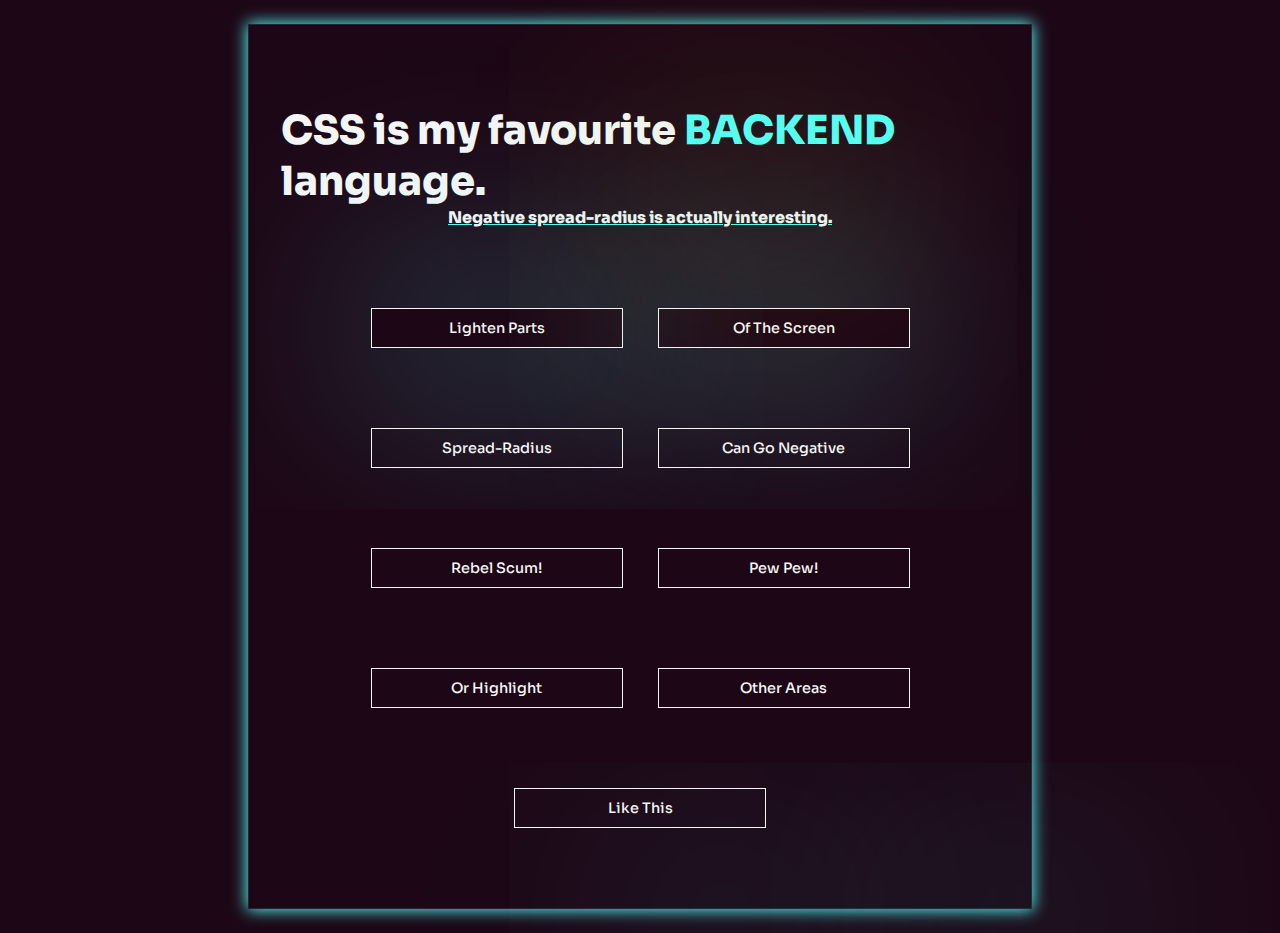
<file: box-shadow-fun/index.html>
<!DOCTYPE html>
<html lang="en">
<head>
    <meta charset="UTF-8">
    <meta name="viewport" content="width=device-width, initial-scale=1.0">
    <title>Document</title>
    <link rel="stylesheet" href="./styles.css">
</head>
<body>
    
    <div class="container">
        <h1>CSS is my favourite <span>backend</span> language.</h1>
        <h3>Negative spread-radius is actually interesting.</h3>
        <div class="row">
            <a class="btn bordered rounded highlight">lighten parts</a>
            <a class="btn bordered highlight">of the screen</a>
        </div>
        
        <div class="row">
            <a class="btn bordered minus">spread-radius</a>
            <a class="btn bordered rounded minus">can go negative</a>
        </div>
    
        <div class="row">
            <a class="btn bordered rounded hide-right">Rebel scum!</a>
            <a class="btn bordered hide-right">Pew pew!</a>
        </div>

        <div class="row">
            <a class="btn bordered offset">or highlight</a>
            <a class="btn bordered rounded offset">other areas</a>
        </div>

        <div class="row">
            <a class="btn bordered offset-to-top">like this</a>
        </div>

    </div>

</body>
</html>
</file>
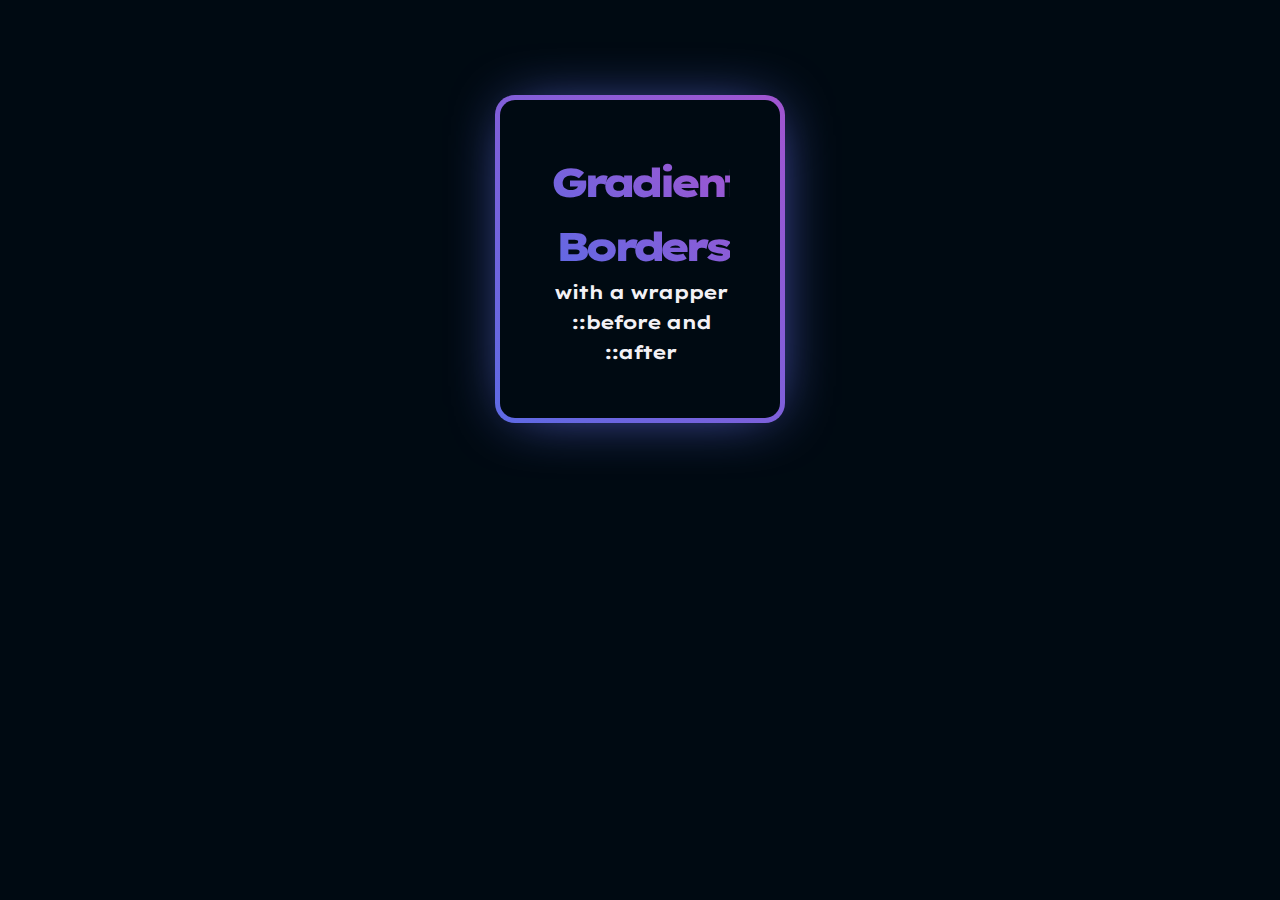
<file: gradient-borders/index.html>
<!DOCTYPE html>
<html lang="en">
<head>
    <meta charset="UTF-8">
    <meta name="viewport" content="width=device-width, initial-scale=1.0">
    <title>Document</title>
    <link rel="stylesheet" href="styles.css">
</head>
<body>
    
    <div class="wrapper">

        <div class="content">
            <h1 class="gradient-text">Gradient Borders</h1>
            <h3>with a wrapper ::before and ::after</h3>
        </div>
        
    </div>
    
</body>
</html>
</file>
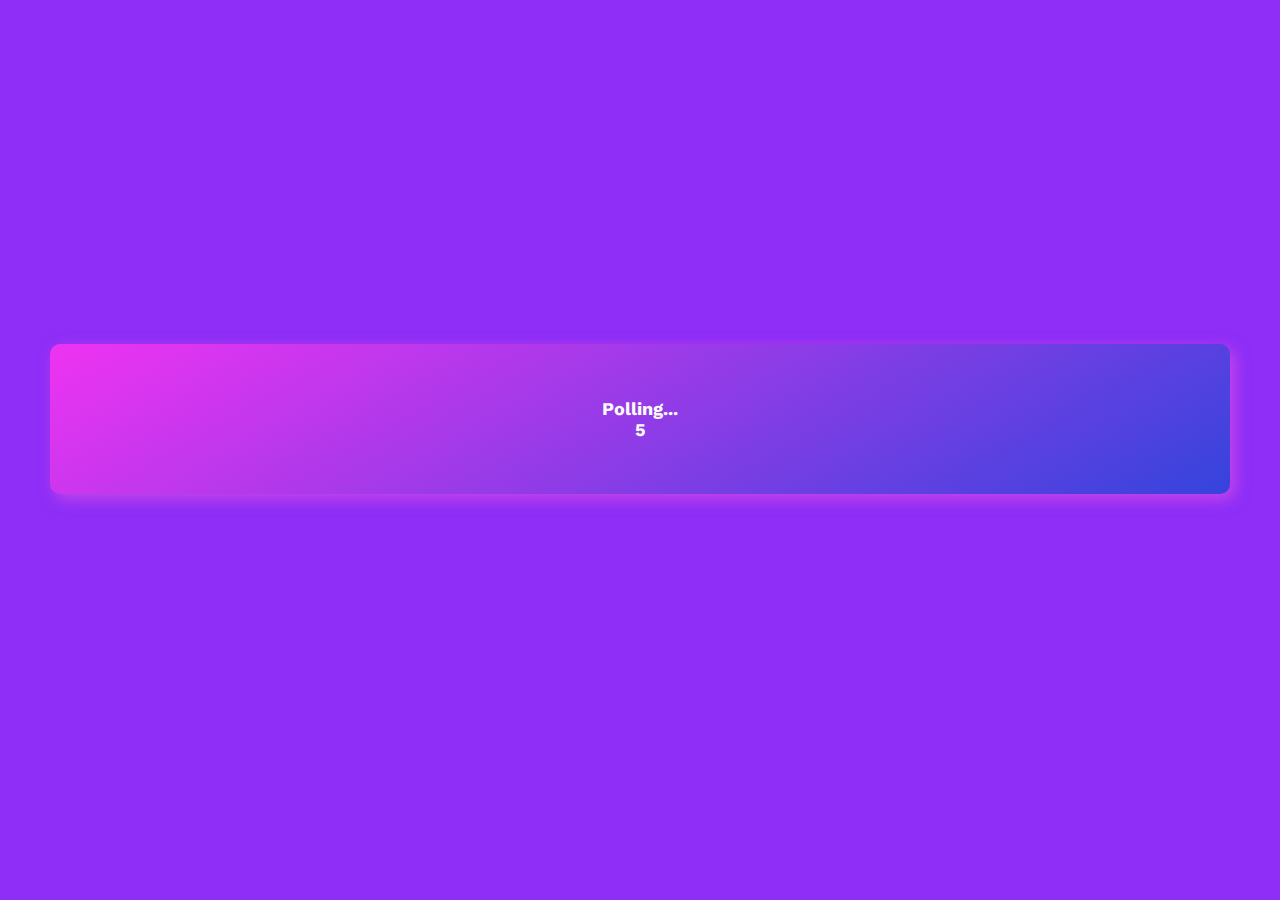
<file: polling-animation/index.html>
<!DOCTYPE html>
<html lang="en">
<head>
    <meta charset="UTF-8">
    <meta name="viewport" content="width=device-width, initial-scale=1.0">
    <meta http-equiv="X-UA-Compatible" content="ie=edge">
    <meta name="Projects" content="Project">
    <meta name="theme-color" content="#151515">
    <title>some practice</title>
    <link rel="stylesheet" href="./styles.css">
</head>

<body>
    <!-- MAIN -->
    <main>
        
        <section class="content hero gradient-3">
            <div id="loadingBarContainer">
                
                <div id="loadingBarInfo">
                    <h2>Polling...</h2>
                    <h2 id="loadingBarText"></h2>
                </div>
                
                <div id="loadingBar"></div>
            </div>
            
        </section>
        
    </main>
    
    <script src="./main.js"></script>
</body>
</html>
</file>
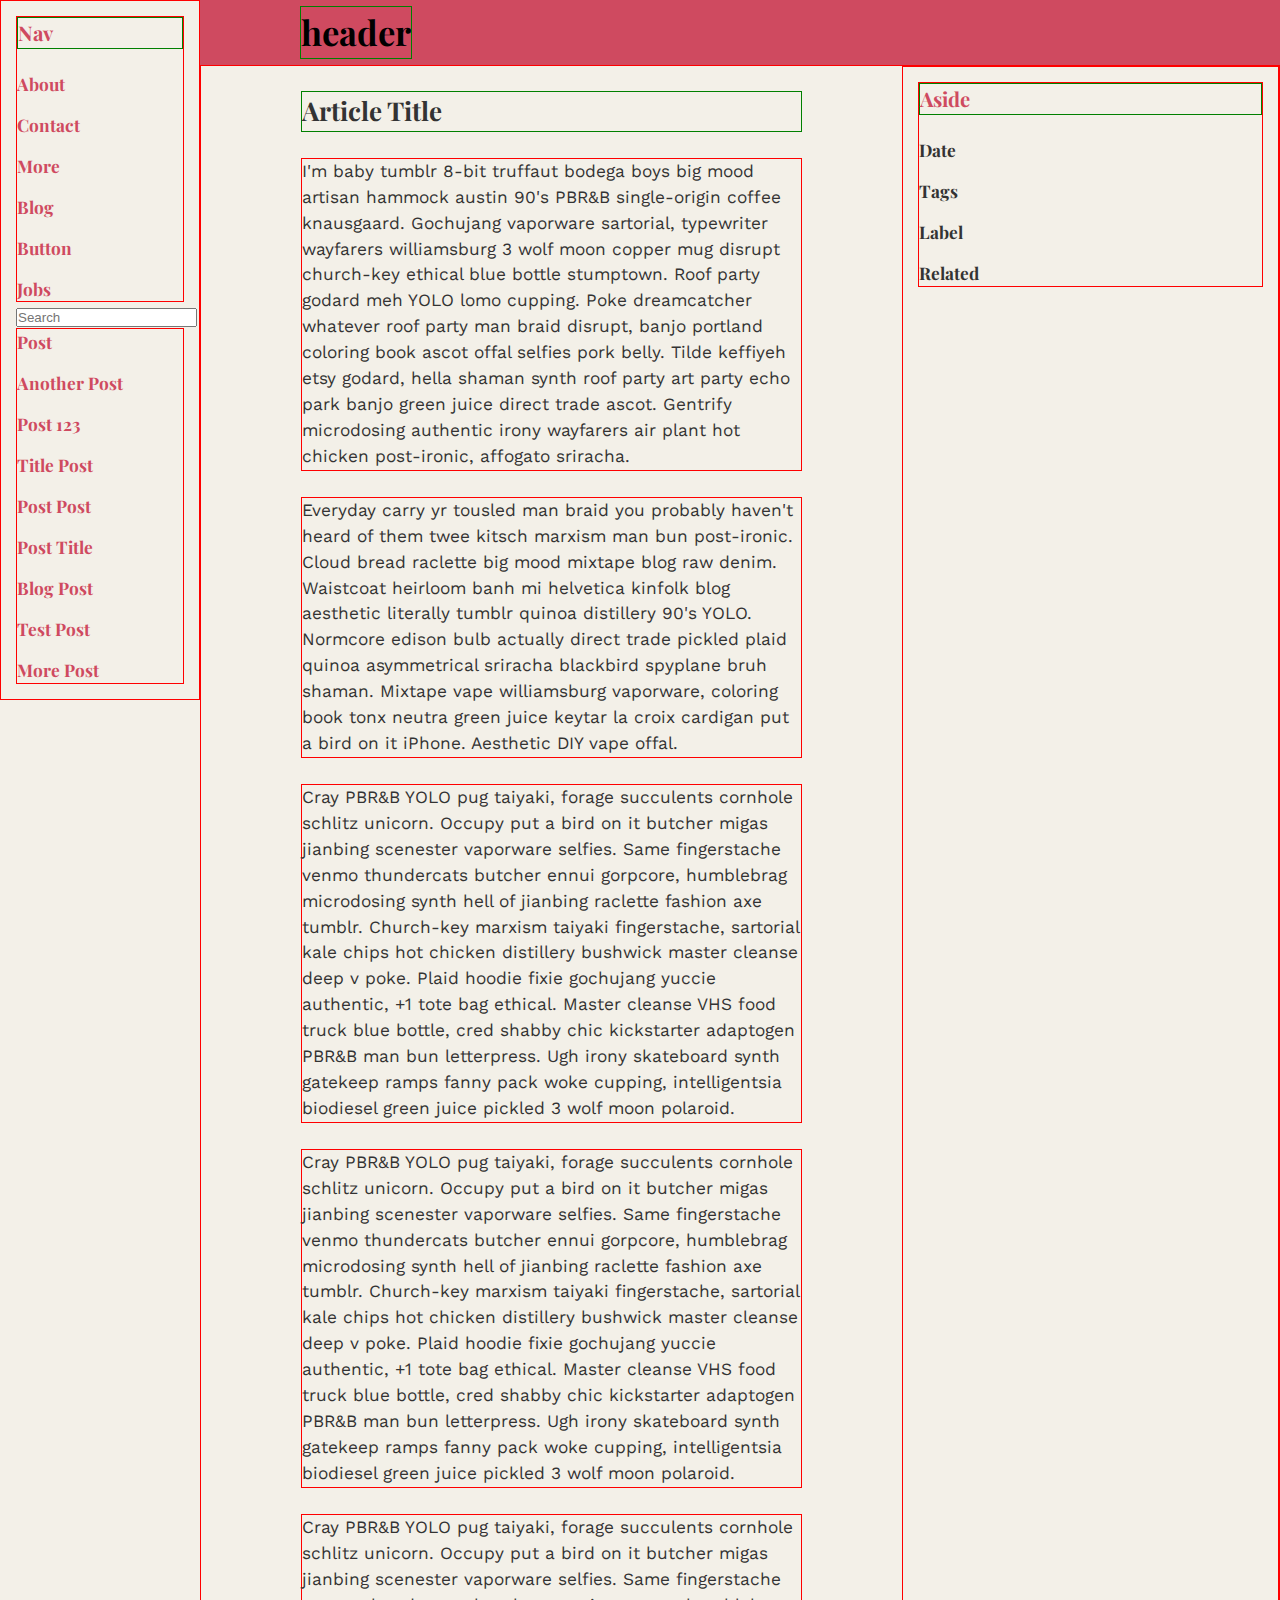
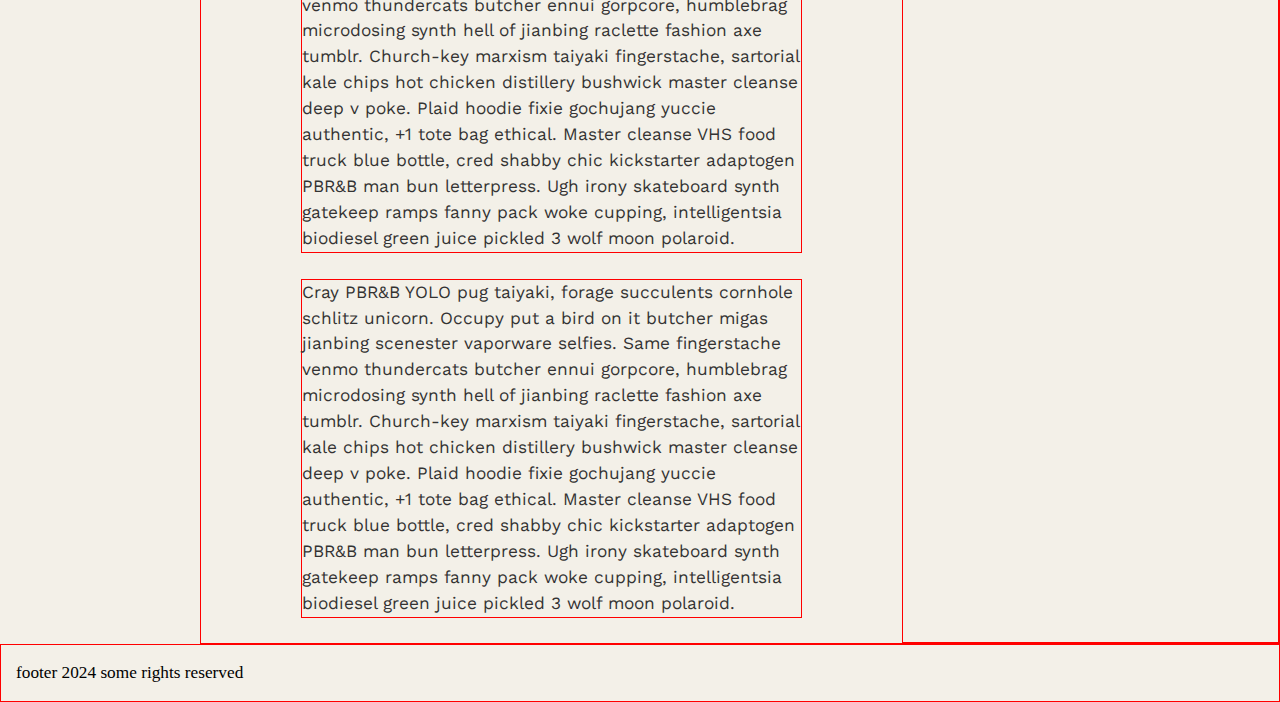
<file: quick-layout/index.html>
<!DOCTYPE html>
<html lang="en">
<head>
    <meta charset="UTF-8">
    <meta name="viewport" content="width=device-width, initial-scale=1.0">
    <title>Document</title>
    <link rel="stylesheet" href="./styles.css">
</head>
<body>

    <header>
        <h1>header</h1>
    </header>

    <nav>
        <!-- <i class="fas fa-arrow-left"></i> -->
        <ul>
            <h3>nav</h3>
            <li><a href="./about.html" hx-get="/about.html">About</a></li>
            <li><a href="./contact.html" hx-get="/contact.html">Contact</a></li>
            <li><a href="./about.html" hx-get="/about.html">More</a></li>
            <li><a href="./contact.html" hx-get="/contact.html">Blog</a></li>
            <li><a href="./about.html" hx-get="/about.html">Button</a></li>
            <li><a href="./contact.html" hx-get="/contact.html">Jobs</a></li>
        </ul>

        <form action="/search" hx-get="/search" hx-trigger="submit">
            <input type="search" name="search" placeholder="Search">
            <!-- <button type="submit">Search</button> -->
        </form>
        <ul>
            <li><a href="./about.html" hx-get="/about.html">Post</a></li>
            <li><a href="./contact.html" hx-get="/contact.html">Another Post</a></li>
            <li><a href="./post1.html" hx-get="/about.html">Post 123</a></li>
            <li><a href="./contact.html" hx-get="/contact.html">Title Post</a></li>
            <li><a href="./about.html" hx-get="/about.html">Post Post</a></li>
            <li><a href="./contact.html" hx-get="/contact.html">Post Title</a></li>
            <li><a href="./contact.html" hx-get="/contact.html">Blog Post</a></li>
            <li><a href="./about.html" hx-get="/about.html">Test Post</a></li>
            <li><a href="./contact.html" hx-get="/contact.html">More Post</a></li>
        </ul>

    </nav>

    <main id="main">

        <article>
            <h2>Article Title</h2>
            <br>
            <p>
                I'm baby tumblr 8-bit truffaut bodega boys big mood artisan hammock austin 90's PBR&B single-origin coffee knausgaard. Gochujang vaporware sartorial, typewriter wayfarers williamsburg 3 wolf moon copper mug disrupt church-key ethical blue bottle stumptown. Roof party godard meh YOLO lomo cupping. Poke dreamcatcher whatever roof party man braid disrupt, banjo portland coloring book ascot offal selfies pork belly. Tilde keffiyeh etsy godard, hella shaman synth roof party art party echo park banjo green juice direct trade ascot. Gentrify microdosing authentic irony wayfarers air plant hot chicken post-ironic, affogato sriracha.
            </p>
            <br>
            <p>
                Everyday carry yr tousled man braid you probably haven't heard of them twee kitsch marxism man bun post-ironic. Cloud bread raclette big mood mixtape blog raw denim. Waistcoat heirloom banh mi helvetica kinfolk blog aesthetic literally tumblr quinoa distillery 90's YOLO. Normcore edison bulb actually direct trade pickled plaid quinoa asymmetrical sriracha blackbird spyplane bruh shaman. Mixtape vape williamsburg vaporware, coloring book tonx neutra green juice keytar la croix cardigan put a bird on it iPhone. Aesthetic DIY vape offal.
            </p>
            <br>
            <p>
                Cray PBR&B YOLO pug taiyaki, forage succulents cornhole schlitz unicorn. Occupy put a bird on it butcher migas jianbing scenester vaporware selfies. Same fingerstache venmo thundercats butcher ennui gorpcore, humblebrag microdosing synth hell of jianbing raclette fashion axe tumblr. Church-key marxism taiyaki fingerstache, sartorial kale chips hot chicken distillery bushwick master cleanse deep v poke. Plaid hoodie fixie gochujang yuccie authentic, +1 tote bag ethical. Master cleanse VHS food truck blue bottle, cred shabby chic kickstarter adaptogen PBR&B man bun letterpress. Ugh irony skateboard synth gatekeep ramps fanny pack woke cupping, intelligentsia biodiesel green juice pickled 3 wolf moon polaroid.
            </p>
            <br>
            <p>
                Cray PBR&B YOLO pug taiyaki, forage succulents cornhole schlitz unicorn. Occupy put a bird on it butcher migas jianbing scenester vaporware selfies. Same fingerstache venmo thundercats butcher ennui gorpcore, humblebrag microdosing synth hell of jianbing raclette fashion axe tumblr. Church-key marxism taiyaki fingerstache, sartorial kale chips hot chicken distillery bushwick master cleanse deep v poke. Plaid hoodie fixie gochujang yuccie authentic, +1 tote bag ethical. Master cleanse VHS food truck blue bottle, cred shabby chic kickstarter adaptogen PBR&B man bun letterpress. Ugh irony skateboard synth gatekeep ramps fanny pack woke cupping, intelligentsia biodiesel green juice pickled 3 wolf moon polaroid.
            </p>
            <br>
            <p>
                Cray PBR&B YOLO pug taiyaki, forage succulents cornhole schlitz unicorn. Occupy put a bird on it butcher migas jianbing scenester vaporware selfies. Same fingerstache venmo thundercats butcher ennui gorpcore, humblebrag microdosing synth hell of jianbing raclette fashion axe tumblr. Church-key marxism taiyaki fingerstache, sartorial kale chips hot chicken distillery bushwick master cleanse deep v poke. Plaid hoodie fixie gochujang yuccie authentic, +1 tote bag ethical. Master cleanse VHS food truck blue bottle, cred shabby chic kickstarter adaptogen PBR&B man bun letterpress. Ugh irony skateboard synth gatekeep ramps fanny pack woke cupping, intelligentsia biodiesel green juice pickled 3 wolf moon polaroid.
            </p>
            <br>
            <p>
                Cray PBR&B YOLO pug taiyaki, forage succulents cornhole schlitz unicorn. Occupy put a bird on it butcher migas jianbing scenester vaporware selfies. Same fingerstache venmo thundercats butcher ennui gorpcore, humblebrag microdosing synth hell of jianbing raclette fashion axe tumblr. Church-key marxism taiyaki fingerstache, sartorial kale chips hot chicken distillery bushwick master cleanse deep v poke. Plaid hoodie fixie gochujang yuccie authentic, +1 tote bag ethical. Master cleanse VHS food truck blue bottle, cred shabby chic kickstarter adaptogen PBR&B man bun letterpress. Ugh irony skateboard synth gatekeep ramps fanny pack woke cupping, intelligentsia biodiesel green juice pickled 3 wolf moon polaroid.
            </p>
        </article>

        <aside>
            <ul>
                <h3>aside</h3>
                <li><a href="./post1.html" hx-get="/about.html">date</a></li>
                <li><a href="./contact.html" hx-get="/contact.html">tags</a></li>
                <li><a href="./about.html" hx-get="/about.html">label</a></li>
                <li><a href="./contact.html" hx-get="/contact.html">related</a></li>
            </ul>
        </aside>

    </main>

    <footer>
        <span>footer 2024 some rights reserved</span>
    </footer>

</body>
</html>
</file>
<file: box-shadow-fun/styles.css>
@import url('https://fonts.googleapis.com/css2?family=Sora:wght@100..800&display=swap');

:root {
    --primary: #f5f5f5;
    --dark: #1d0716;
    --vivid: #50fff9;
    --border-radius: 25px;
}

body {
    background-color: var(--dark);
    font-family: "Sora", sans-serif;
    padding: 1rem 15rem;
}

h1,h2,h3 {
    margin: 0 0;
    padding: 0 0;
}

h1 {
    color: var(--primary);
    font-size: 2.5rem;
    font-weight: 800;
}

h3 {
    color: var(--primary);
    font-size: 1rem;
    font-weight: 800;
    text-decoration: underline var(--vivid);
}

h1 span {
    color: var(--vivid);
    text-transform: uppercase;
}

.container {
    display: flex;
    flex-direction: column;
    justify-content: center;
    align-items: center;
    /* min-height: 82vh; */
    border: 1px solid #50fff91f;
    box-shadow: 0px 0px 15px 1px var(--vivid);
    padding: 5rem 2rem;
}

.row {
    display: flex;
    flex-direction: row;
    justify-content: center;
    align-items: center;
    margin-top: 5rem;
}

.row a:not(:last-of-type) {
    margin-right: 35px;
}

a {
    padding: 10px 25px;
    display: flex;
    flex-direction: row;
    justify-content: center;
    align-items: center;
    font-size: .9rem;
    font-weight: 500;
    color: var(--primary);
    cursor: pointer;
    transition: all ease-in-out 0.3s;
    min-width: 200px;
    text-transform: capitalize;
}

a:hover {
    box-shadow: 0px 0px 10px 0px var(--vivid);
    border: 1px solid var(--vivid);
    color: var(--vivid);
    background-color: var(--dark);
}

.bordered {
    border: 1px solid var(--primary);
}

.rounded {
    /* border-radius: var(--border-radius); */
}

.transparent {
    border: 1px solid transparent;
    text-decoration: underline;
}

.highlight {
    box-shadow: 0px 0px 225px 0px var(--vivid);
}

.offset {
    box-shadow: 225px 225px 250px -10px var(--vivid);
}

.minus {
    box-shadow: 0px 0px 225px -100px var(--vivid);
}

.hide-right {
    box-shadow: 1500px 0px 225px 0px var(--vivid);
}

.offset-to-top {
    box-shadow: 110px -625px 525px 0px #fed81890;
}

/* media query for smaller than 1130px */
@media (max-width: 1130px) {
    body {
        padding: 0 0;
    }
}
/* media query for smaller than 740px */
@media (max-width: 740px) {
    body {
        padding: 0 0;
    }
    .row {
        flex-direction: column;
        align-items: flex-start;
    }
}
</file>
<file: gradient-borders/styles.css>
@import url('https://fonts.googleapis.com/css2?family=Lexend+Mega:wght@100..900&display=swap');

:root {
    --dark: #000a12;
    --blue: #5e6ae4;
    --pink: #a155d0;
    --blue2: #636eeb;
}

* {
    box-sizing: border-box;
    margin: 0;
    padding: 0;
}

body {
    padding: 100px 500px;
    background-color: #000a12;
    color: #f3f1f5;
    font-family: "Lexend Mega", sans-serif;
    line-height: 1.6;
    letter-spacing: -2px;
}

h1 {
    letter-spacing: -8px;
}

.content {
    /* width: 50%; */
    text-align: center;
}

.gradient-text {
    background: linear-gradient(45deg, #5e6ae4 , #a155d0);
    background-clip: text;
    -webkit-background-clip: text;
    -webkit-text-fill-color: transparent;
    font-size: 2.5rem;
    font-weight: 900;
}

/* wrapper : before and after method */

.wrapper {
    border-radius: 20px;
    box-shadow:  2px 2px 60px -12px #636eeb;
    /* https://developer.mozilla.org/en-US/docs/Web/CSS/isolation */
    /* This property is especially helpful when used in conjunction with mix-blend-mode and z-index. */
    /* A new stacking context must be created. */
    isolation: isolate;
    padding: 50px;
    position: relative;
}

.wrapper::before {
    background: linear-gradient(45deg, #5e6ae4 , #a155d0 );
    inset: -5px;
    content: "";
    position: absolute;
    z-index: -1;
    border-radius: 20px;
}

.wrapper::after {
    background: #000a12;
    z-index: -1;
    border-radius: 15px;
    content: "";
    inset: 0;
    position: absolute;
}
</file>
<file: polling-animation/styles.css>
@import url('https://fonts.googleapis.com/css2?family=Work+Sans:ital,wght@0,100;0,200;0,300;0,400;0,500;0,600;0,700;0,800;0,900;1,100;1,200;1,300;1,400;1,500;1,600;1,700;1,800;1,900&display=swap');

/* colors */

:root {
 --white: #fff;
 --light-grey: #f9f9f9;
 --three: #333;
 --two: #222;
 --onefive: #151515;
 --col1: #3be2bc;
 --col2: #1b96f1;
 --col3: #e64c4c;
 --col4: #ef32fb ;
 --col5: #ef33f2;
 --col6: #3544dc ;
 --col7: #8adc32;
 --col8: #25c7a2;
 --col9: #e64c4c;
 --col10: #fb8332;
 --col11: #fb8332;
 --col12: #f8c332;
 --col13: #f5515f;
 --col14: #9f046c;
 --col15: #8e2ef7;
 --col16: #61dec7;
}

/* base setup */

*,
*::after,
*::before {
    margin: 0;
    padding: 0;
    box-sizing: inherit;
}

html {
    font-size: 62.5%;
}

body {
    font-family: 'Work Sans', sans-serif;
    background-color: var(--col15);
    color: var(--white);
    font-size: 1.6rem;
    box-sizing: border-box;
    padding: 5rem 25rem 5rem 25rem;
}

a {
    text-decoration: none;
    color: inherit;
}

section {
    height: 90vh;
}

h1 {
    color: var(--light-grey);
    text-align: center;
    margin-top: 2.5rem;
    text-transform: uppercase;
    padding: 2rem 0rem;
    font-size: 2.5rem;
}

ul {
    list-style: none;
    margin: 0;
    padding: 0;
}

/* premixed section gradients from colors */

.gradient-3 {
    background-image: linear-gradient(150deg, var(--col5), var(--col6));
}

/* sections and containers */

main {
    display: flex;
    justify-content: center;
    align-items: center;
    min-height: 82vh;
}

section {
    display: flex;
    flex-direction: column;
    height: 100%;
}

.hero {
    position: relative;
    width: 100%;
    display: flex;
    flex-direction: row;
    overflow: hidden;
    height: 150px;
}

.container {
    background-image: linear-gradient(150deg, var(--col5), var(--col6));
    display: flex;
    flex-direction: column;
}

.content {
    min-height: 150px;
    text-align: center;
    color: var(--light-grey);
    transition: all .3s ease-in-out;
    border-radius: 10px;
    box-shadow: 5px 5px 15px rgba(255, 92, 222, 0.5);
}

#loadingBarContainer {
    position: relative;
    width: 100%;
    height: 100%;
    background-color: transparent;
    display: flex;
    align-items: center;
    justify-content: center;
}
  
#loadingBar {
    position: absolute;
    top: 0;
    left: 0;
    height: 100%;
    background-image: linear-gradient(150deg, var(--col5), var(--col6));
    animation: progressAnimation 5s linear forwards;
    z-index: 1;
    /* border-radius: 10px; */
    /* border-right: 3px solid var(--col15); */
}

#loadingBarInfo {
    position: absolute;
    z-index: 1000;
    font-size: 1.2rem;
}
  
@keyframes progressAnimation {
    0% {
      width: 0;
    }
    100% {
      width: 100%;
    }
}
  

/* responsive */

@media(max-width: 1280px) {
    body {
        padding: 5rem 5rem 5rem 5rem;
    }
}

@media(max-width: 1000px) {
    body {
        padding: 5rem 5rem 5rem 5rem;
    }
}

@media(max-width: 775px) {
    body {
        padding: 5rem 2rem 5rem 2rem;
    }
}
</file>
<file: quick-layout/styles.css>
@import url('https://fonts.googleapis.com/css2?family=Playfair+Display+SC:ital,wght@0,400;0,700;0,900;1,400;1,700;1,900&family=Playfair+Display:ital,wght@0,400..900;1,400..900&family=Playfair:ital,opsz,wght@0,5..1200,300..900;1,5..1200,300..900&display=swap');
@import url('https://fonts.googleapis.com/css2?family=DM+Sans:ital,opsz,wght@0,9..40,100..1000;1,9..40,100..1000&family=Fira+Sans:ital,wght@0,100;0,200;0,300;0,400;0,500;0,600;0,700;0,800;0,900;1,100;1,200;1,300;1,400;1,500;1,600;1,700;1,800;1,900&family=Libre+Franklin:ital,wght@0,100..900;1,100..900&family=PT+Sans:ital,wght@0,400;0,700;1,400;1,700&family=Work+Sans:ital,wght@0,100..900;1,100..900&display=swap');

:root {
    /* base */
    --dark: #333;
    --newspaper-cream: #f3f0e8;
    --header-height: 65px;
    --nav-width: 200px;
    --primary: #cf4a60;
    /* fonts */
    --font-display: "Playfair Display", serif;
    --font-primary: "Work Sans", sans-serif;
    /* themes */
}

/* some resets */

html {
    font-size: 67.5%;
}

body {
    margin: 0 0;
    padding: 0 0;
}

*,
*::after,
*::before {
    margin: 0 0;
    padding: 0 0;
    box-sizing: border-box;
}

h1,h2,h3,h4,h5,h6 {
    margin: 0 0;
    padding: 0 0;
    font-family: var(--font-display);
}

ul {
    list-style: none;
    margin: 0 0;
    padding: 0 0;
}

a,a:visited {
    text-decoration: none;
    color: inherit;
}

::selection {
    background-color: yellow;
    color: var(--dark);
}

/* main elements */

body {
    display: flex;
    flex-direction: column;
    background-color: var(--newspaper-cream);
    font-size: 1.6rem;
    line-height: 1.5;
}

header {
    position: absolute;
    top: 0;
    left: 0;
    height: var(--header-height);
    display: flex;
    width: calc(100% - var(--nav-width));
    flex-direction: row;
    align-items: center;
    background-color: var(--primary);
    color: var(--white);
    margin-left: var(--nav-width);
    padding-left: var(--nav-width);
}

h3 {
    margin-bottom: 2rem;
}

nav {
    display: flex;
    flex-direction: column;
    position: absolute;
    top: 0;
    left: 0;
    width: var(--nav-width);
    border: 1px solid red;
    font-family: var(--font-display);
    /* min-height: 80vh; */
}

nav, aside {
    padding: 15px 15px;
}

nav i {
    position: absolute;
    top: 0;
    right: 0;
    font-size: 2rem;
    color: var(--dark);
    cursor: pointer;
    margin: 15px 15px;
}

ul {
    font-weight: 700;
    text-transform: capitalize;
    color: var(--primary);
    border: 1px solid red;
}

ul li:not(:last-child) {
    margin-bottom: 15px;
}

main {
    margin-top: var(--header-height);
    display: flex;
    flex-direction: row;
    margin-left: var(--nav-width);
    border: 1px solid red;
    /* min-height: 80vh; */
}

article {
    font-family: var(--font-primary);
    color: var(--dark);
    flex-basis: 65%;
    /* min-height: 80vh; */
    padding: 25px 25px;
    padding-left: var(--nav-width);
    padding-right: var(--nav-width);
}

h1,h2,h3 {
    border: 1px solid green;
}

article p {
    border: 1px solid red;
}

aside {
    font-family: var(--font-display);
    border: 1px solid red;
    flex-basis: 35%;
    /* min-height: 80vh; */
}

aside ul {
    
}

aside ul li {
    color: var(--dark);
}

footer {
    position: relative;
    border: 1px solid red;
    bottom: 0;
    left: 0;
    width: 100%;
    padding: 15px 15px;
}

/* responsive breakpoints */

@media screen and (max-width: 1600px) {
    header {
        padding-left: 150px;
    }
    article {
        padding-left: 150px;
        padding-right: 150px;
    }
}

@media screen and (max-width: 1400px) {
    header {
        padding-left: 100px;
    }
    article {
        padding-left: 100px;
        padding-right: 100px;
    }
}

@media screen and (max-width: 1200px) {
    article {
        flex-basis: 75%;
    }
    aside {
        flex-basis: 25%;
    }
}

@media screen and (max-width: 1000px) {
    header {
        padding-left: 50px;
    }
    article {
        padding-left: 50px;
        padding-right: 50px;
    }
}

@media screen and (max-width: 768px) {
    html {
        font-size: 85%;
    }
    body {
        flex-direction: column;
    }
    header {
        width: 100%;
        position: relative;
        margin-left: 0;
        padding-left: 15px;
    }
    nav {
        position: relative;
        flex-direction: column;
        width: 100%;
    }
    nav i {
        display: none;
    }
    ul {
        display: flex;
        flex-direction: row;
        flex-wrap: wrap;
        padding: 5px 5px;
    }
    ul li {
        padding: 5px 5px;
    }
    main {
        flex-direction: column-reverse;
        margin-top: 0;
        margin-left: 0;
        
    }
    article {
        flex-basis: 0;
        padding-left: 0;
        padding-right: 0;
        padding: 15px 15px;
    }
    aside {
        flex-basis: 0;
    }
}
</file>
